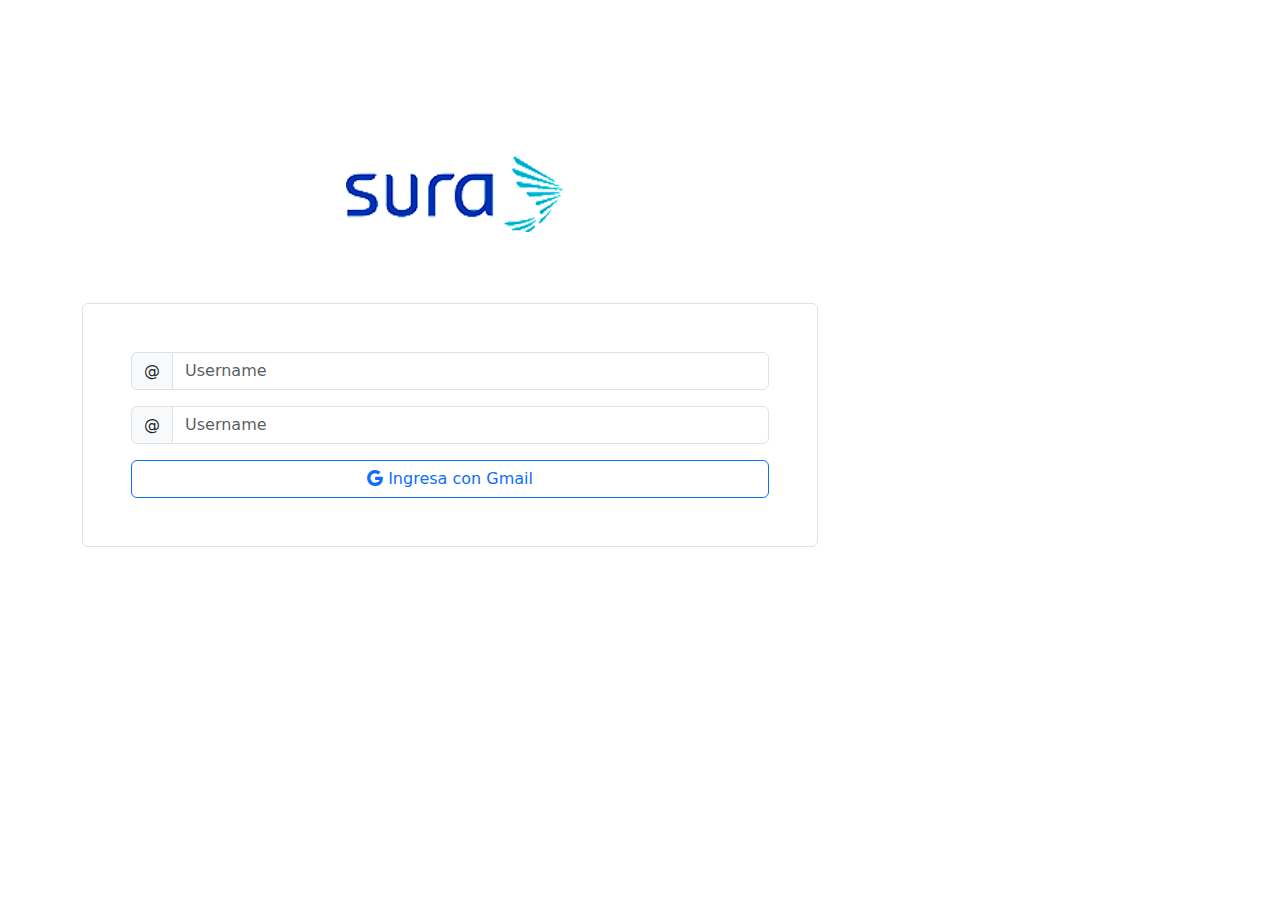
<file: views/login.html>
<!DOCTYPE html>
<html lang="es">
<head>
    <meta charset="UTF-8">
    <meta name="viewport" content="width=device-width, initial-scale=1.0">
    <title>LeonardoApp</title>
    <link href="https://cdn.jsdelivr.net/npm/bootstrap@5.3.3/dist/css/bootstrap.min.css" rel="stylesheet" integrity="sha384-QWTKZyjpPEjISv5WaRU9OFeRpok6YctnYmDr5pNlyT2bRjXh0JMhjY6hW+ALEwIH" crossorigin="anonymous">
    <link rel="stylesheet" href="https://cdn.jsdelivr.net/npm/bootstrap-icons@1.11.3/font/bootstrap-icons.min.css">
</head>
<body>

    <main>
        <div class="container my-5">
            <div class="row">
                <div class="col-12 col-md-8 my-5">
                    <img src="../assets/img/logo-sura1.png" alt="logo" class="img-fluid mx-auto d-block">
                    <form class="p-5 border rounded">
                        <div class="input-group mb-3">
                            <span class="input-group-text" id="basic-addon1">@</span>
                            <input type="text" class="form-control" placeholder="Username" aria-label="Username" aria-describedby="basic-addon1">
                        </div>
                        <div class="input-group mb-3">
                            <span class="input-group-text" id="basic-addon1">@</span>
                            <input type="text" class="form-control" placeholder="Username" aria-label="Username" aria-describedby="basic-addon1">
                        </div>
                        <button type="button" id="ingresoGmail" class="btn btn-outline-primary w-100">
                            <i class="bi bi-google"></i>
                            Ingresa con Gmail
                        </button>
                        
                    </form>
                </div>
            </div>
        </div>
    </main>
    
    <script src="https://cdn.jsdelivr.net/npm/bootstrap@5.3.3/dist/js/bootstrap.bundle.min.js" integrity="sha384-YvpcrYf0tY3lHB60NNkmXc5s9fDVZLESaAA55NDzOxhy9GkcIdslK1eN7N6jIeHz" crossorigin="anonymous"></script>
    <script src="../src/controllers/controladorlogin.js" type="module"></script>
</body>
</html>
</file>
